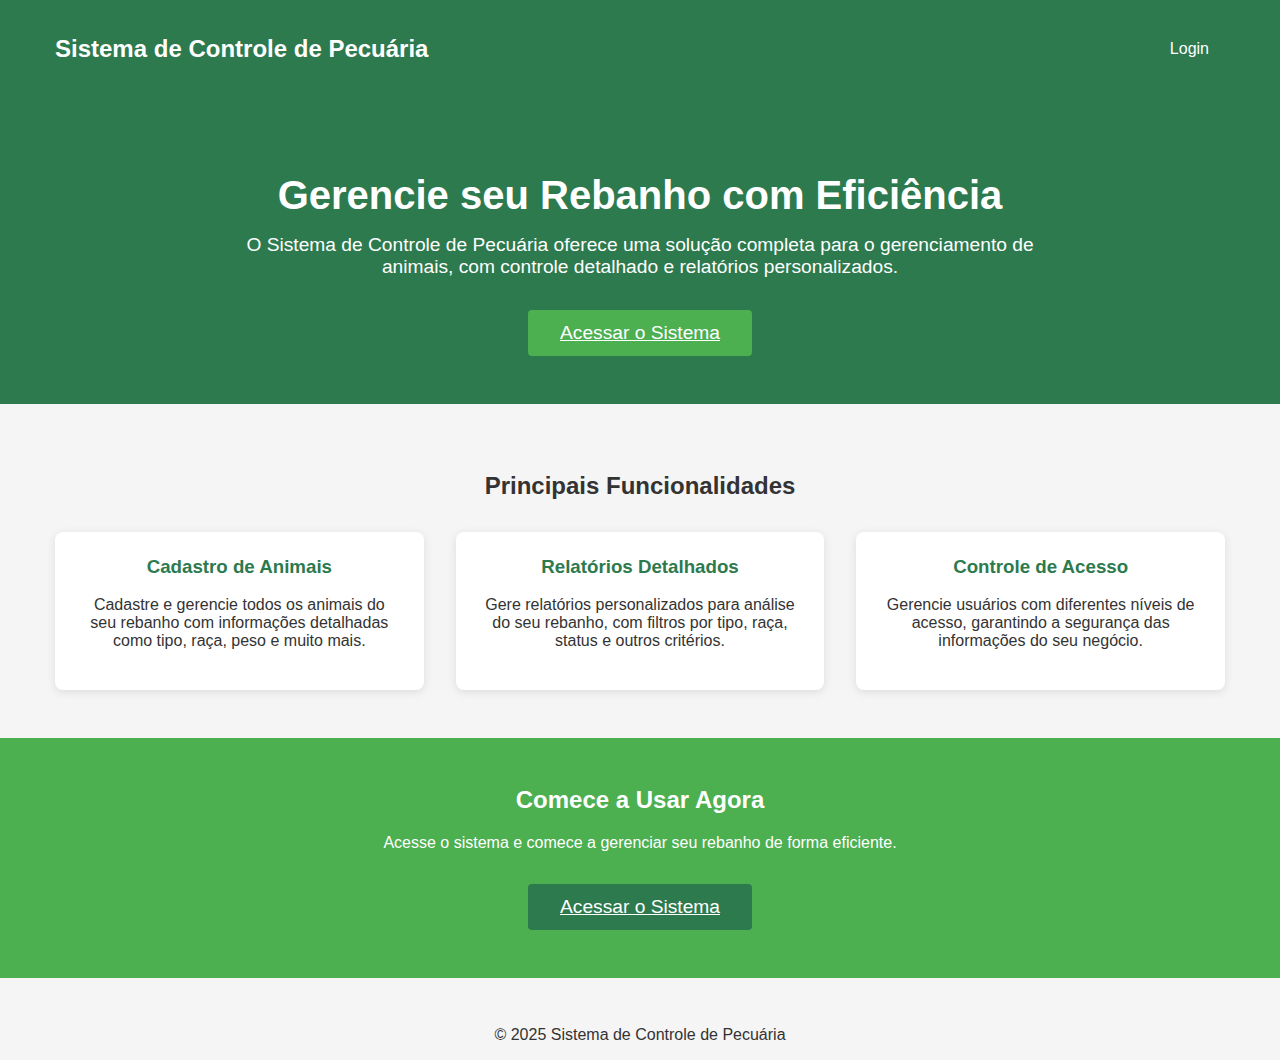
<file: templates/index.html>
<!DOCTYPE html>
<html lang="pt-br">
<head>
    <meta charset="UTF-8">
    <meta name="viewport" content="width=device-width, initial-scale=1.0">
    <title>Sistema de Controle de Pecuária</title>
    <link rel="stylesheet" href="/static/css/styles.css">
    <style>
        body {
            background-color: #f5f5f5;
            display: flex;
            flex-direction: column;
            min-height: 100vh;
        }
        
        .hero {
            background-color: var(--primary-color);
            color: white;
            padding: 3rem 0;
            text-align: center;
        }
        
        .hero h1 {
            font-size: 2.5rem;
            margin-bottom: 1rem;
        }
        
        .hero p {
            font-size: 1.2rem;
            max-width: 800px;
            margin: 0 auto 2rem;
        }
        
        .features {
            padding: 3rem 0;
        }
        
        .feature-grid {
            display: grid;
            grid-template-columns: repeat(auto-fit, minmax(300px, 1fr));
            gap: 2rem;
            margin-top: 2rem;
        }
        
        .feature-card {
            background-color: white;
            border-radius: 8px;
            box-shadow: 0 2px 10px rgba(0, 0, 0, 0.1);
            padding: 1.5rem;
            text-align: center;
        }
        
        .feature-card h3 {
            color: var(--primary-color);
            margin-top: 0;
        }
        
        .cta {
            background-color: var(--secondary-color);
            color: white;
            padding: 3rem 0;
            text-align: center;
            margin-top: auto;
        }
        
        .cta h2 {
            margin-top: 0;
        }
        
        .btn-large {
            padding: 0.75rem 2rem;
            font-size: 1.2rem;
        }
    </style>
</head>
<body>
    <header>
        <div class="container">
            <nav>
                <div class="logo">Sistema de Controle de Pecuária</div>
                <ul class="nav-links">
                    <li><a href="/login" class="btn btn-primary">Login</a></li>
                </ul>
            </nav>
        </div>
    </header>
    
    <section class="hero">
        <div class="container">
            <h1>Gerencie seu Rebanho com Eficiência</h1>
            <p>O Sistema de Controle de Pecuária oferece uma solução completa para o gerenciamento de animais, com controle detalhado e relatórios personalizados.</p>
            <a href="/login" class="btn btn-secondary btn-large">Acessar o Sistema</a>
        </div>
    </section>
    
    <section class="features">
        <div class="container">
            <h2 class="text-center mb-4">Principais Funcionalidades</h2>
            
            <div class="feature-grid">
                <div class="feature-card">
                    <h3>Cadastro de Animais</h3>
                    <p>Cadastre e gerencie todos os animais do seu rebanho com informações detalhadas como tipo, raça, peso e muito mais.</p>
                </div>
                
                <div class="feature-card">
                    <h3>Relatórios Detalhados</h3>
                    <p>Gere relatórios personalizados para análise do seu rebanho, com filtros por tipo, raça, status e outros critérios.</p>
                </div>
                
                <div class="feature-card">
                    <h3>Controle de Acesso</h3>
                    <p>Gerencie usuários com diferentes níveis de acesso, garantindo a segurança das informações do seu negócio.</p>
                </div>
            </div>
        </div>
    </section>
    
    <section class="cta">
        <div class="container">
            <h2>Comece a Usar Agora</h2>
            <p>Acesse o sistema e comece a gerenciar seu rebanho de forma eficiente.</p>
            <a href="/login" class="btn btn-primary btn-large mt-2">Acessar o Sistema</a>
        </div>
    </section>
    
    <footer class="mt-4">
        <div class="container text-center">
            <p>&copy; 2025 Sistema de Controle de Pecuária</p>
        </div>
    </footer>
</body>
</html>
</file>
<file: static/css/styles.css>
/**
 * Estilos principais do Sistema de Controle de Pecuária
 * Versão: 2.0
 * Data: 16/07/2025
 */

/* Variáveis de cores e estilos */
:root {
    --primary-color: #2c7a4e;
    --secondary-color: #4caf50;
    --accent-color: #8bc34a;
    --text-color: #333;
    --light-color: #f5f5f5;
    --danger-color: #f44336;
    --warning-color: #ff9800;
    --info-color: #2196f3;
    --success-color: #4caf50;
}

/* Estilos gerais */
html {
    height: 100%;
    width: 100%;
    touch-action: manipulation;
    -ms-touch-action: manipulation;
    overscroll-behavior: none;
    -webkit-text-size-adjust: 100%;
}

body {
    font-family: 'Roboto', Arial, sans-serif;
    height: 100%;
    width: 100%;
    -webkit-overflow-scrolling: touch;
    -webkit-tap-highlight-color: transparent;
    max-width: 100vw;
    overscroll-behavior: contain;
    touch-action: pan-y;
    -ms-touch-action: pan-y;
    margin: 0 !important;
    padding: 0;
    color: var(--text-color);
    background-color: #f9f9f9;
}

/* Esconder elementos do menu mobile em telas grandes */
.mobile-menu-toggle,
.mobile-menu {
    display: none;
}

.container {
    width: 100%;
    max-width: 1200px;
    margin: 0 auto;
    padding: 0 15px;
    box-sizing: border-box;
}

/* Garantir que todos os elementos não ultrapassem a largura da tela */
*,
*::before,
*::after {
    max-width: 100%;
    box-sizing: border-box;
    word-wrap: break-word;
    overflow-wrap: break-word;
}

/* Impedir que imagens e outros elementos causem overflow */
img,
svg,
video,
canvas,
iframe,
object,
embed {
    max-width: 100%;
    height: auto;
    display: block;
}

/* Header e navegação */
header {
    background-color: var(--primary-color);
    color: rgb(255, 255, 255);
    padding: 1rem 0;
    box-shadow: 0 2px 5px rgba(0, 0, 0, 0.1);
}

nav {
    display: flex;
    justify-content: space-between;
    align-items: center;
}

.logo {
    font-size: 1.5rem;
    font-weight: bold;
}

.nav-links {
    display: flex;
    list-style: none;
}

.nav-links li {
    margin-left: 1.5rem;
}

.nav-links a {
    color: white;
    text-decoration: none;
    transition: color 0.3s;
}

.nav-links a:hover {
    color: var(--accent-color);
}

/* Botões */
.btn {
    display: inline-block;
    padding: 0.5rem 1rem;
    border: none;
    border-radius: 4px;
    cursor: pointer;
    font-size: 1rem;
    transition: background-color 0.3s, transform 0.2s;
}

.btn:hover {
    transform: translateY(-2px);
}

.btn-primary {
    background-color: var(--primary-color);
    color: white;
}

.btn-primary:hover {
    background-color: #236b3f;
}

.btn-secondary {
    background-color: var(--secondary-color);
    color: white;
}

.btn-secondary:hover {
    background-color: #3d8b40;
}

.btn-danger {
    background-color: var(--danger-color);
    color: white;
}

.btn-danger:hover {
    background-color: #d32f2f;
}

/* Formulários */
.form-group {
    margin-bottom: 1.5rem;
}

.form-control {
    width: 100%;
    padding: 0.75rem;
    border: 1px solid #ddd;
    border-radius: 4px;
    font-size: 1rem;
}

/* Espaçamento para formulários dentro de modais */
.modal-body form {
    padding: 0.5rem;
}

.modal-body .form-group:last-child {
    margin-bottom: 0.5rem;
}

.form-control:focus {
    border-color: var(--primary-color);
    outline: none;
}

label {
    display: block;
    margin-bottom: 0.5rem;
    font-weight: 500;
}

/* Cards */
.card {
    background-color: white;
    border-radius: 8px;
    box-shadow: 0 2px 10px rgba(0, 0, 0, 0.1);
    padding: 1.5rem;
    margin-bottom: 1.5rem;
}

.card-header {
    border-bottom: 1px solid #eee;
    padding-bottom: 1rem;
    margin-bottom: 1rem;
}

.card-title {
    margin: 0;
    font-size: 1.25rem;
    color: var(--primary-color);
}

/* Tabelas */
.table {
    width: 100%;
    border-collapse: collapse;
}

.table th,
.table td {
    padding: 0.75rem;
    text-align: left;
    border-bottom: 1px solid #eee;
}

.table th {
    background-color: #f5f5f5;
    font-weight: 600;
}

.table tr:hover {
    background-color: #f9f9f9;
}

/* Alertas */
.alert {
    padding: 1rem;
    border-radius: 4px;
    margin-bottom: 1rem;
}

.alert-success {
    background-color: #e8f5e9;
    color: #2e7d32;
    border-left: 4px solid #2e7d32;
}

.alert-danger {
    background-color: #ffebee;
    color: #c62828;
    border-left: 4px solid #c62828;
}

.alert-warning {
    background-color: #fff8e1;
    color: #f57f17;
    border-left: 4px solid #f57f17;
}

.alert-info {
    background-color: #e3f2fd;
    color: #0d47a1;
    border-left: 4px solid #0d47a1;
}

/* Utilitários */
.text-center {
    text-align: center;
}

.text-right {
    text-align: right;
}

.mt-1 {
    margin-top: 0.5rem;
}

.mt-2 {
    margin-top: 1rem;
}

.mt-3 {
    margin-top: 1.5rem;
}

.mt-4 {
    margin-top: 2rem;
}

.mb-1 {
    margin-bottom: 0.5rem;
}

.mb-2 {
    margin-bottom: 1rem;
}

.mb-3 {
    margin-bottom: 1.5rem;
}

.mb-4 {
    margin-bottom: 2rem;
}

/* Estilos para dropdown no menu desktop */
.dropdown {
    position: relative;
    display: inline-block;
    vertical-align: middle;
}

.dropdown-toggle::after {
    content: '\f107';
    font-family: 'Font Awesome 5 Free';
    font-weight: 900;
    margin-left: 5px;
    vertical-align: middle;
    display: inline-block;
    border-top: none;
}

.dropdown-menu {
    display: none;
    position: fixed !important;
    background-color: white;
    min-width: 160px;
    box-shadow: 0 8px 16px rgba(0, 0, 0, 0.1);
    z-index: var(--z-index-dropdown) !important;
    border-radius: 4px;
    padding: 0.5rem 0;
    list-style: none;
    margin: 0;
    overflow: visible !important;
    max-height: none;
    opacity: 0;
    visibility: hidden;
    transition: opacity 0.2s, visibility 0.2s;
}

.dropdown-menu.show {
    display: block !important;
    opacity: 1 !important;
    visibility: visible !important;
}

.dropdown-menu li {
    margin: 0;
    width: 100%;
}

.dropdown-menu a {
    color: #333;
    padding: 0.5rem 1rem;
    display: block;
    text-decoration: none;
    white-space: nowrap;
}

.dropdown-menu a:hover {
    background-color: #f5f5f5;
    color: var(--primary-color);
}

/* Dashboard */
.dashboard-cards {
    display: grid;
    grid-template-columns: repeat(auto-fill, minmax(250px, 1fr));
    gap: 1.5rem;
    margin-bottom: 2rem;
    padding: 0.5rem;
    width: 100%;
    max-width: 100%;
    box-sizing: border-box;
}

.stat-card {
    background-color: white;
    border-radius: 8px;
    box-shadow: 0 2px 10px rgba(0, 0, 0, 0.1);
    padding: 1.5rem;
    text-align: center;
    margin-bottom: 1rem;
    width: 100%;
    box-sizing: border-box;
    overflow: hidden;
}

/* Estilo específico para o card de distribuição por tipo */
.stat-card[style*="grid-column"] {
    text-align: left;
    padding: 1.5rem;
    grid-column: 1 / -1;
    width: 100%;
    box-sizing: border-box;
}

.stat-card[style*="grid-column"] h3 {
    margin-bottom: 1.5rem;
    text-align: center;
}

.stat-card[style*="grid-column"] .card-body {
    padding: 0;
    width: 100%;
    overflow-x: auto;
    -webkit-overflow-scrolling: touch;
}

.stat-card h3 {
    margin-top: 0;
    color: var(--primary-color);
}

.stat-card .value {
    font-size: 2rem;
    font-weight: bold;
    margin: 1rem 0;
}

/* Login */
.login-container {
    max-width: 400px;
    width: 90%;
    margin: 5rem auto;
    padding: 2rem;
    background-color: white;
    border-radius: 8px;
    box-shadow: 0 2px 15px rgba(0, 0, 0, 0.1);
    overflow-x: hidden;
    box-sizing: border-box;
}

.login-logo {
    text-align: center;
    margin-bottom: 2rem;
}

.login-title {
    text-align: center;
    color: var(--primary-color);
    margin-bottom: 2rem;
}
</file>
